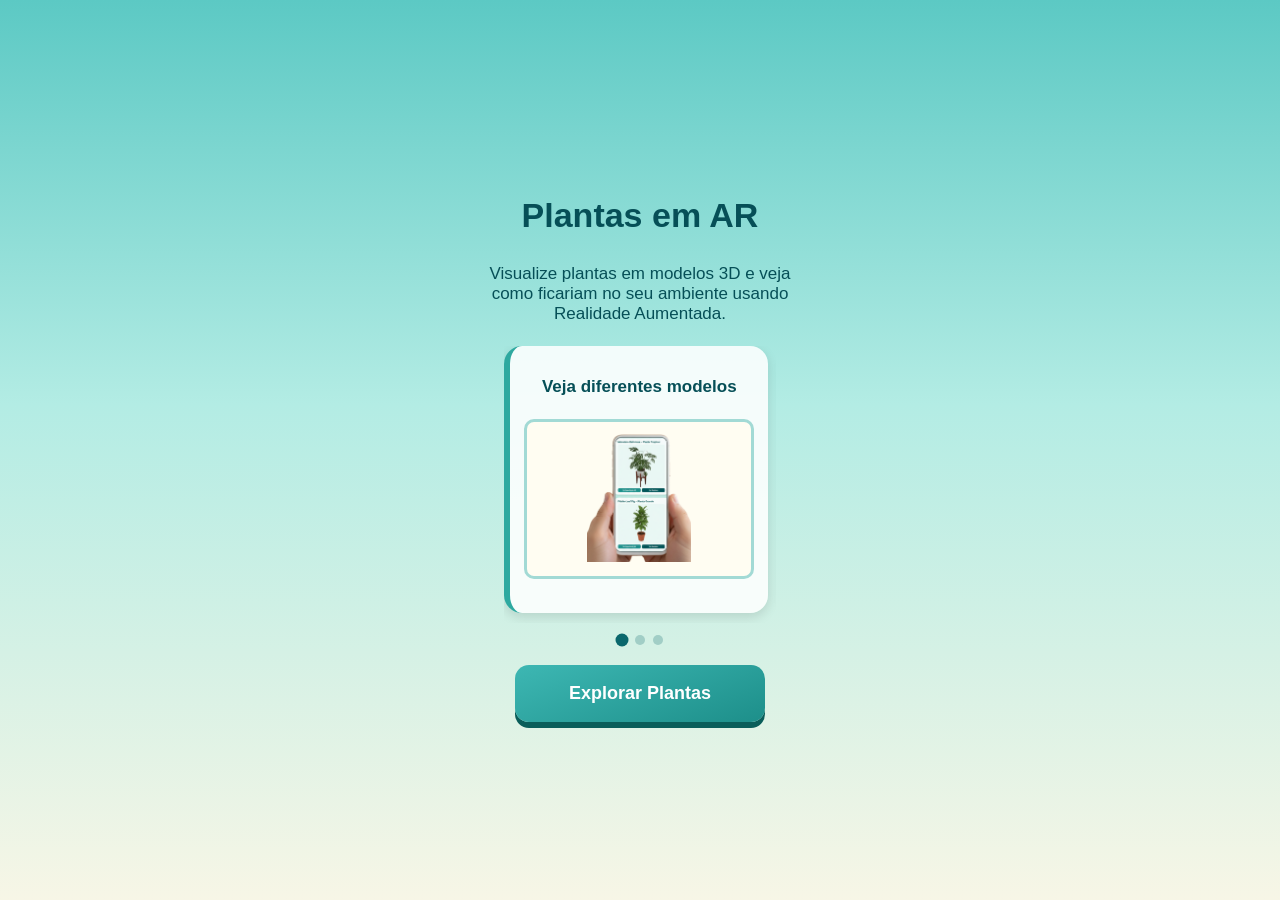
<file: index.html>
<!DOCTYPE html>
<html lang="pt-BR">
<head>
<meta charset="utf-8" />
<meta name="viewport" content="width=device-width, initial-scale=1, viewport-fit=cover" />
<title>Plantas 3D – AR</title>

<!-- CSS EXTERNO -->
<link rel="stylesheet" href="style.css">

</head>

<body>

<div id="startScreen">

  <div class="center-content">
    <h1>Plantas em AR</h1>

    <p>Visualize plantas em modelos 3D e veja como ficariam no seu ambiente usando Realidade Aumentada.</p>

    <!-- CARROSSEL -->
    <div class="carousel-container" id="carousel">
      <div class="carousel-track">

        <div class="marker-card">
          <p class="marker-title">Veja diferentes modelos</p>
          <div class="marker-frame"><img src="assets/plant.png" class="marker-img"></div>
        </div>

        <div class="marker-card">
          <p class="marker-title">Aponte a câmera para uma área plana</p>
          <div class="marker-frame"><img src="assets/plant1.png" class="marker-img"></div>
        </div>

        <div class="marker-card">
          <p class="marker-title">Visualize em vários ambientes</p>
          <div class="marker-frame"><img src="assets/plant3.png" class="marker-img"></div>
        </div>

      </div>
    </div>

    <!-- PONTINHOS -->
    <div class="dots" id="dots">
      <div class="dot active"></div>
      <div class="dot"></div>
      <div class="dot"></div>
    </div>

    <button id="startBtn">Explorar Plantas</button>
  </div>

</div>

<script>
  const carousel = document.getElementById("carousel");
  const dots = document.querySelectorAll(".dot");
  const cards = document.querySelectorAll(".marker-card");

  function updateDots() {
    const scrollPos = carousel.scrollLeft;
    let cardWidth = cards[0].offsetWidth + 16;

    let index = Math.round(scrollPos / cardWidth);

    dots.forEach((dot, i) => {
      dot.classList.toggle("active", i === index);
    });
  }

  carousel.addEventListener("scroll", updateDots);

  document.getElementById("startBtn").addEventListener("click", function () {
    window.location.href = "modelos.html";
  });
</script>

</body>
</html>
</file>
<file: style.css>
body {
  margin: 0;
  padding: 0;
  font-family: "Poppins", sans-serif;
  background: linear-gradient(180deg, #5CC9C4 0%, #B3ECE4 45%, #F7F6E6 100%);
  min-height: 100dvh;
  display: flex;
  justify-content: center;
}

#startScreen {
  width: 100%;
  max-width: 380px;
  display: flex;
  flex-direction: column;
  align-items: center;
  text-align: center;
  padding: calc(env(safe-area-inset-top) + 15px) 16px 20px;
  box-sizing: border-box;
}

#startScreen h1 {
  font-size: clamp(26px, 7vw, 34px);
  font-weight: 900;
  color: #064F57;
  margin-bottom: 12px;
}

#startScreen p {
  font-size: clamp(14px, 3.8vw, 17px);
  color: #064F57;
  margin-bottom: 22px;
  max-width: 340px;
}

.center-content {
  display: flex;
  flex-direction: column;
  align-items: center;
  justify-content: center;
  flex: 1;
  width: 100%;
}

/* CARROSSEL */
.carousel-container {
  width: 78%;
  overflow-x: scroll;
  scroll-snap-type: x mandatory;
  -webkit-overflow-scrolling: touch;
}

.carousel-track {
  display: flex;
  gap: 16px;
  padding-bottom: 10px;
}

.marker-card {
  background: #ffffffdd;
  border-radius: 18px;
  padding: 14px;
  width: 80vw;
  max-width: 230px;
  scroll-snap-align: center;
  flex-shrink: 0;
  border-left: 6px solid #2EA9A0;
  box-shadow: 0 4px 12px rgba(0,0,0,0.12);
}

.marker-title {
  font-size: 17px;
  font-weight: 700;
  color: #05575C;
  margin-bottom: 10px;
}

.marker-frame {
  background: #FFFDF2;
  border: 3px solid #A2DAD5;
  border-radius: 10px;
  padding: 10px;
}

.marker-img {
  width: 130px;
  height: 130px;
  object-fit: contain;
  border-radius: 8px;
}

/* BOLINHAS */
.dots {
  display: flex;
  gap: 8px;
  margin-top: 12px;
  margin-bottom: 15px;
}

.dot {
  width: 10px;
  height: 10px;
  border-radius: 50%;
  background: #0a676c40;
  transition: 0.3s;
}

.dot.active {
  background: #0A676C;
  transform: scale(1.3);
}

/* BOTÃO */
#startBtn {
  margin-top: 5px;
  padding: 1em 3em;
  font-size: 18px;
  background: linear-gradient(160deg, #3DB7B3, #1D8F8A);
  color: white;
  border: none;
  border-radius: 14px;
  font-weight: 800;
  box-shadow: 0 6px 0 #0A5E5A;
  cursor: pointer;
}
</file>
